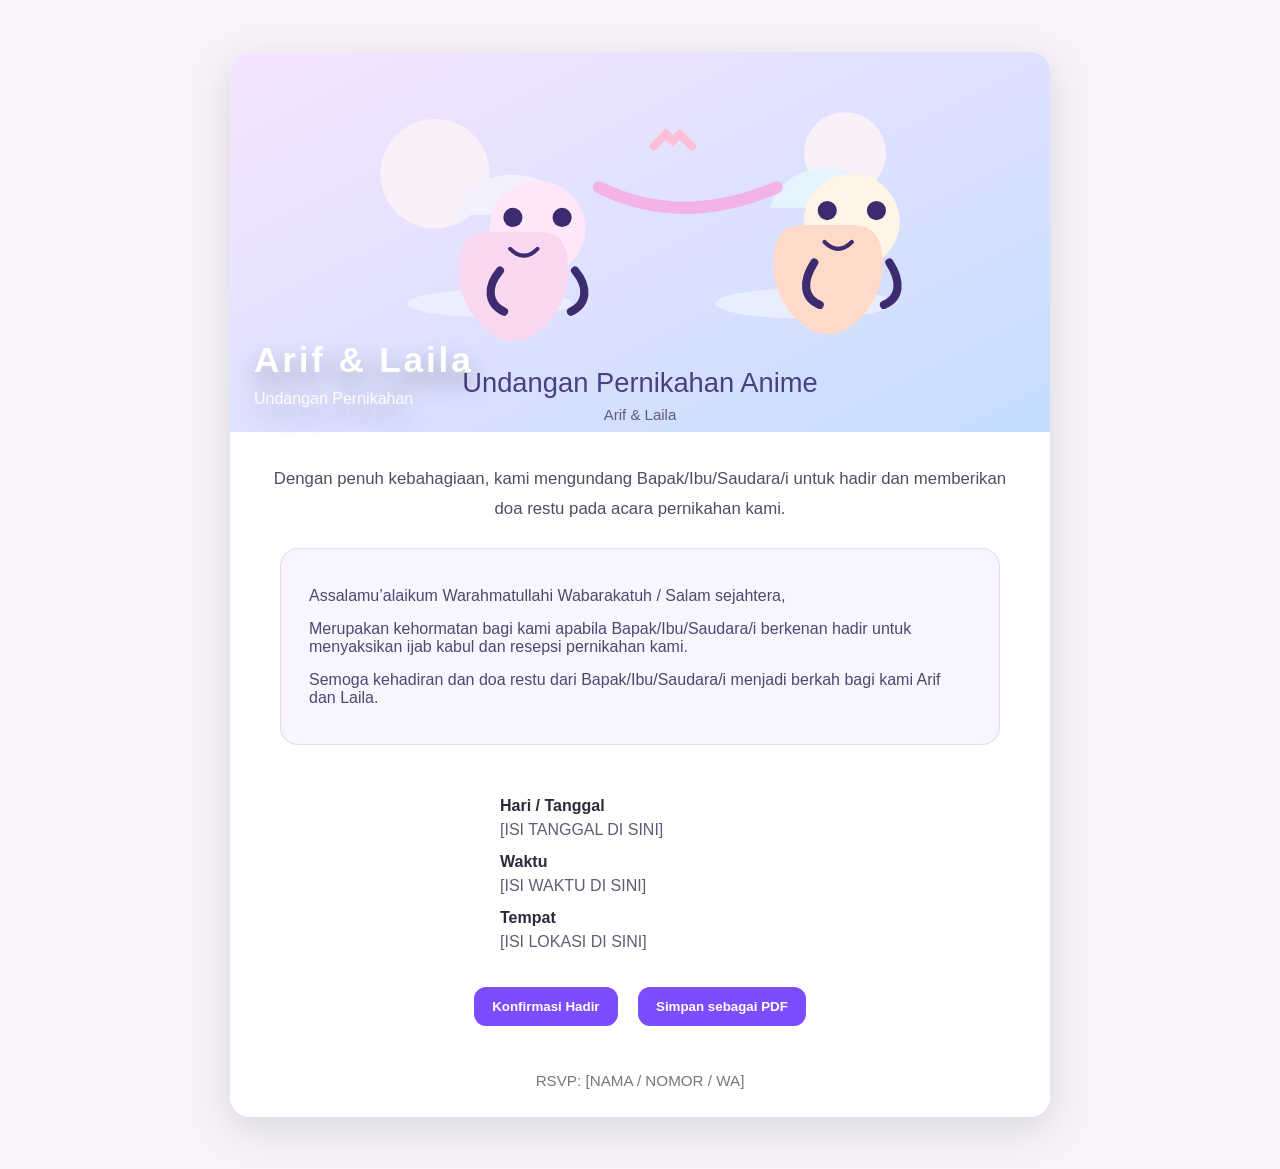
<file: index.html>
<!doctype html>
<html lang="id">
<head>
  <meta charset="utf-8">
  <meta name="viewport" content="width=device-width,initial-scale=1">
  <title>Undangan Pernikahan — Arif & Laila</title>
  <link rel="stylesheet" href="style.css">
</head>
<body>
  <main class="card">
    <div class="hero-wrap">
      <img class="hero" src="assets/placeholder.svg" alt="Ilustrasi anime Arif dan Laila">
      <div class="hero-caption">
        <strong>Arif &amp; Laila</strong>
        <span>Undangan Pernikahan</span>
      </div>
    </div>
    <div class="content">
      <p class="opening">Dengan penuh kebahagiaan, kami mengundang Bapak/Ibu/Saudara/i untuk hadir dan memberikan doa restu pada acara pernikahan kami.</p>
      <article class="letter">
        <p>Assalamu’alaikum Warahmatullahi Wabarakatuh / Salam sejahtera,</p>
        <p>Merupakan kehormatan bagi kami apabila Bapak/Ibu/Saudara/i berkenan hadir untuk menyaksikan ijab kabul dan resepsi pernikahan kami.</p>
        <p>Semoga kehadiran dan doa restu dari Bapak/Ibu/Saudara/i menjadi berkah bagi kami Arif dan Laila.</p>
      </article>
      <dl class="details">
        <dt>Hari / Tanggal</dt>
        <dd id="date">[ISI TANGGAL DI SINI]</dd>
        <dt>Waktu</dt>
        <dd id="time">[ISI WAKTU DI SINI]</dd>
        <dt>Tempat</dt>
        <dd id="place">[ISI LOKASI DI SINI]</dd>
      </dl>
      <div class="actions">
        <button id="rsvpBtn">Konfirmasi Hadir</button>
        <button id="printBtn">Simpan sebagai PDF</button>
      </div>
    </div>
    <div class="footer">RSVP: <span id="rsvpInfo">[NAMA / NOMOR / WA]</span></div>
  </main>

  <script src="script.js"></script>
</body>
</html>
</file>
<file: style.css>
/* Style untuk undangan pernikahan */
:root{--bg:#f7f3f9;--card:#fff;--muted:#666}
*{box-sizing:border-box}
body{font-family:Inter,Segoe UI,Roboto,Arial,sans-serif;background:var(--bg);margin:0;padding:28px}
.card{max-width:820px;margin:24px auto;background:var(--card);border-radius:20px;overflow:hidden;box-shadow:0 12px 40px rgba(2,6,23,0.12)}
.hero-wrap{position:relative}
.hero{width:100%;height:380px;object-fit:cover;display:block;background:#eee}
.hero-caption{position:absolute;left:24px;bottom:24px;color:#fff;text-shadow:0 12px 24px rgba(0,0,0,0.35);line-height:1.2;}
.hero-caption strong{display:block;font-size:2.2rem;letter-spacing:0.08em}
.hero-caption span{display:block;font-size:1rem;margin-top:8px;opacity:.95}
.content{padding:32px 36px 28px;text-align:center}
.opening{margin:0;max-width:760px;margin-left:auto;margin-right:auto;color:#4f4d66;font-size:1.05rem;line-height:1.8}
.letter{background:#f8f5ff;border:1px solid rgba(124,77,255,0.16);border-radius:18px;padding:22px 28px;margin:24px auto 28px;max-width:720px;text-align:left;color:#4a4a6f}
.letter p{margin:.95rem 0}
.details{display:inline-block;text-align:left;margin-top:10px;min-width:280px}
.details dt{font-weight:700;margin-top:14px;color:#2a2a3d}
.details dd{margin:6px 0 0 0;color:#5f5d75}
.actions{margin-top:20px}
button{background:#7c4dff;color:#fff;border:0;padding:12px 18px;border-radius:12px;margin:0 8px;cursor:pointer;font-weight:600;transition:transform .16s ease,background .16s ease}
button:hover{transform:translateY(-1px);background:#6941ff}
.footer{padding:18px 36px 28px;text-align:center;color:#777;font-size:.95rem}
@media (max-width:720px){body{padding:16px}.card{margin:16px}.content{padding:24px 18px}.hero-caption{left:16px;bottom:18px}.letter{padding:18px 20px}.details{min-width:unset}} 
@media print{body{background:white} .card{box-shadow:none;margin:0;border-radius:0}}
@media print{body{background:white} .card{box-shadow:none;margin:0;border-radius:0}}
</file>
